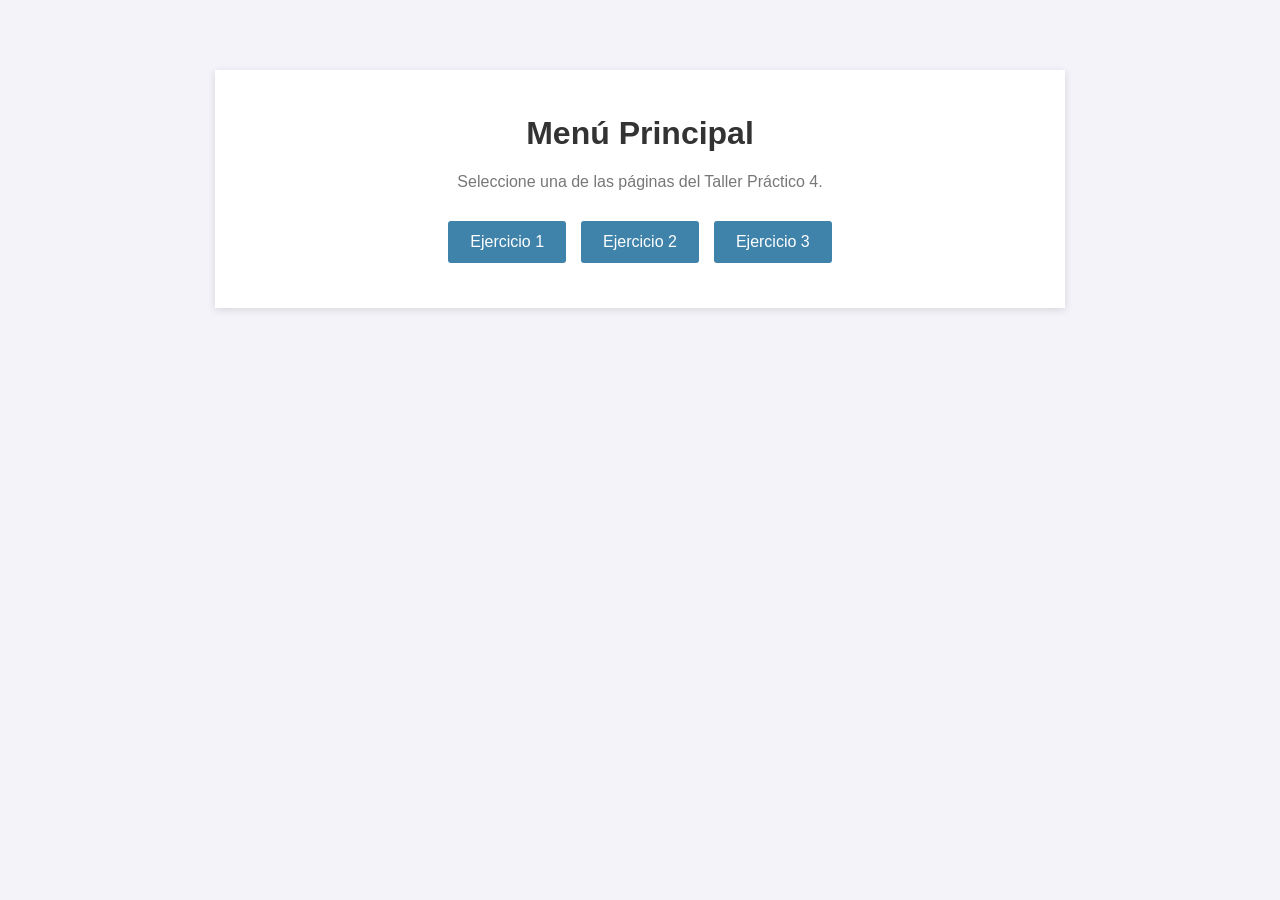
<file: index.html>
<!DOCTYPE html>
<html lang="en">
<head>
    <meta charset="UTF-8">
    <meta name="viewport" content="width=device-width, initial-scale=1.0">
    <title>Menú Principal</title>
    <link rel="stylesheet" href="css/estilos.css">
</head>
<body>
    <main class="menu-principal">
        <h1>Menú Principal</h1>
        <p>Seleccione una de las páginas del Taller Práctico 4.</p>

        <nav class="enlaces">
            <a href="ejercicio1.html">Ejercicio 1</a>
            <a href="ejercicio2.html">Ejercicio 2</a>
            <a href="ejercicio3.html">Ejercicio 3</a>
        </nav>
    </main>
</body>
</html>
</file>
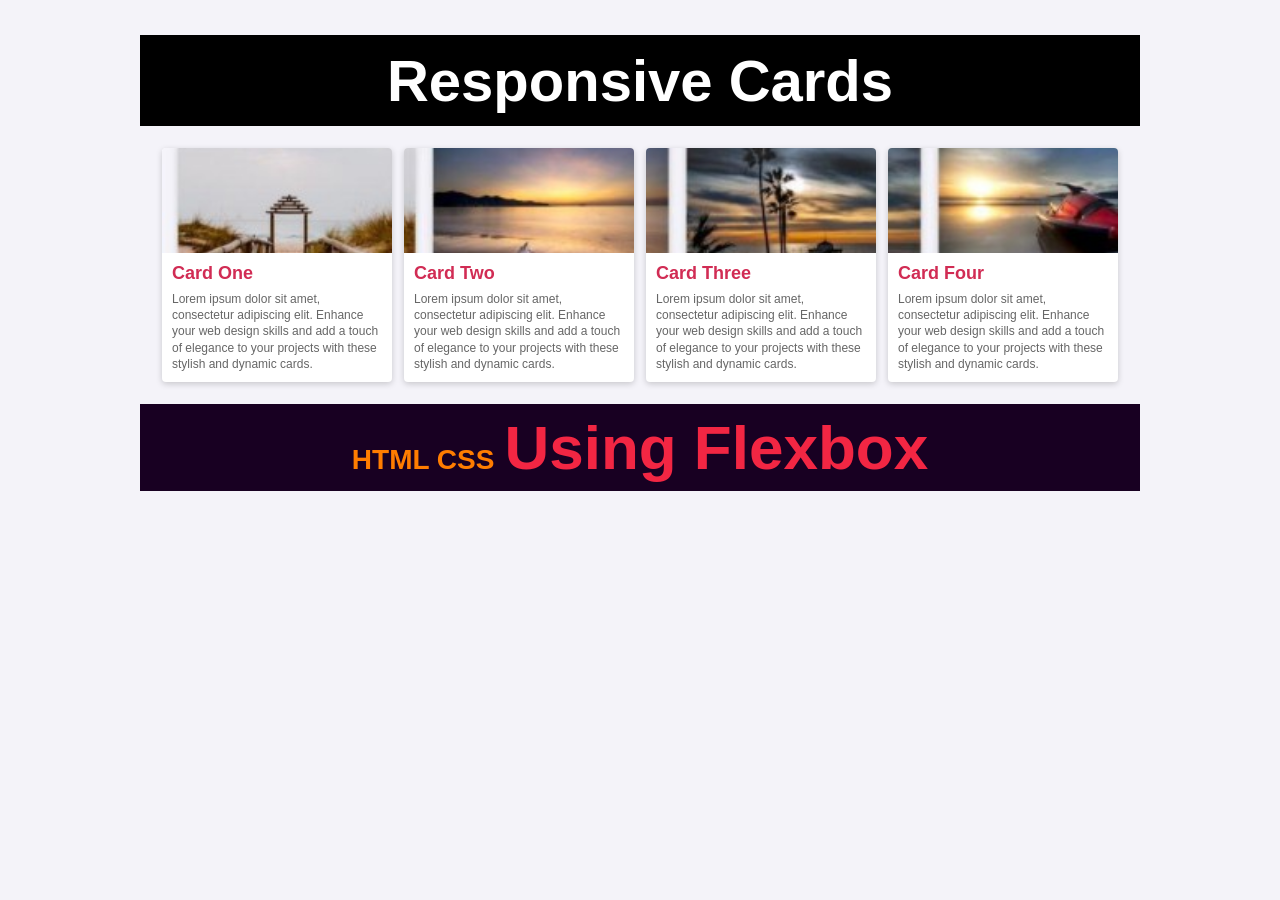
<file: ejercicio1.html>
<!DOCTYPE html>
<html lang="en">
<head>
    <meta charset="UTF-8">
    <meta name="viewport" content="width=device-width, initial-scale=1.0">
    <title>Ejemplo CSS # 1</title>
    <link rel="stylesheet" href="css/estilos.css">
</head>
<body>
    <main class="contenedor">
        <h1 class="responsive-titulo">Responsive Cards</h1>

        <section class="cards">
            <article class="card">
                <img src="img/card1.jpg" alt="Imagen Card One">
                <div class="card-contenido">
                    <h2>Card One</h2>
                    <p>Lorem ipsum dolor sit amet, consectetur adipiscing elit. Enhance your web design skills and add a touch of elegance to your projects with these stylish and dynamic cards.</p>
                </div>
            </article>

            <article class="card">
                <img src="img/card2.jpg" alt="Imagen Card Two">
                <div class="card-contenido">
                    <h2>Card Two</h2>
                    <p>Lorem ipsum dolor sit amet, consectetur adipiscing elit. Enhance your web design skills and add a touch of elegance to your projects with these stylish and dynamic cards.</p>
                </div>
            </article>

            <article class="card">
                <img src="img/card3.jpg" alt="Imagen Card Three">
                <div class="card-contenido">
                    <h2>Card Three</h2>
                    <p>Lorem ipsum dolor sit amet, consectetur adipiscing elit. Enhance your web design skills and add a touch of elegance to your projects with these stylish and dynamic cards.</p>
                </div>
            </article>

            <article class="card">
                <img src="img/card4.jpg" alt="Imagen Card Four">
                <div class="card-contenido">
                    <h2>Card Four</h2>
                    <p>Lorem ipsum dolor sit amet, consectetur adipiscing elit. Enhance your web design skills and add a touch of elegance to your projects with these stylish and dynamic cards.</p>
                </div>
            </article>
        </section>

        <footer class="flexbox-pie">
            <span>HTML CSS</span>Using Flexbox
        </footer>
    </main>
</body>
</html>
</file>
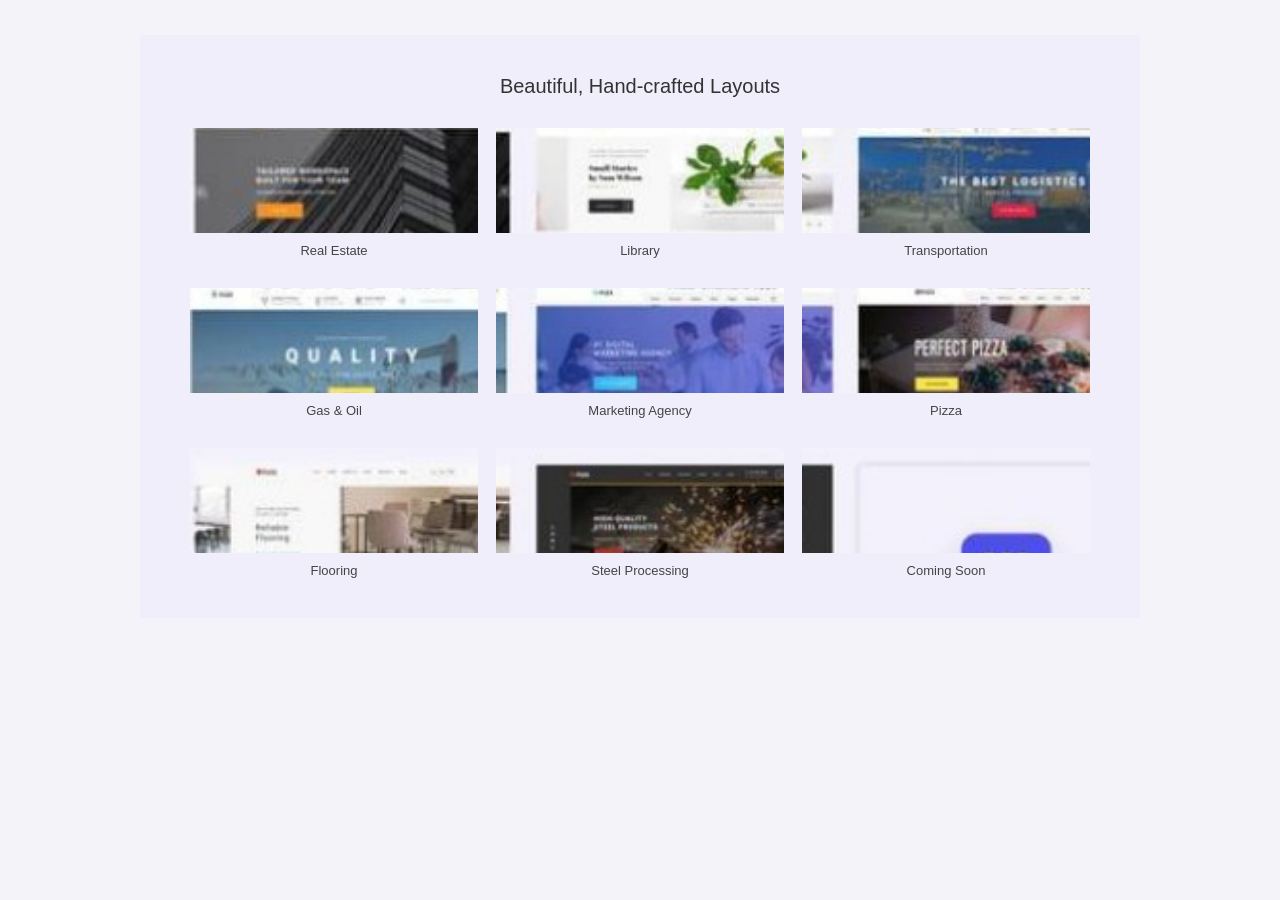
<file: ejercicio2.html>
<!DOCTYPE html>
<html lang="en">
<head>
    <meta charset="UTF-8">
    <meta name="viewport" content="width=device-width, initial-scale=1.0">
    <title>Ejemplo CSS # 2</title>
    <link rel="stylesheet" href="css/estilos.css">
</head>
<body>
    <main class="contenedor">
        <section class="galeria">
            <h1>Beautiful, Hand-crafted Layouts</h1>

            <div class="grid-disenos">
                <article class="diseno">
                    <img src="img/real-estate.jpg" alt="Real Estate">
                    <p>Real Estate</p>
                </article>

                <article class="diseno">
                    <img src="img/library.jpg" alt="Library">
                    <p>Library</p>
                </article>

                <article class="diseno">
                    <img src="img/transportation.jpg" alt="Transportation">
                    <p>Transportation</p>
                </article>

                <article class="diseno">
                    <img src="img/gas-oil.jpg" alt="Gas & Oil">
                    <p>Gas &amp; Oil</p>
                </article>

                <article class="diseno">
                    <img src="img/marketing-agency.jpg" alt="Marketing Agency">
                    <p>Marketing Agency</p>
                </article>

                <article class="diseno">
                    <img src="img/pizza.jpg" alt="Pizza">
                    <p>Pizza</p>
                </article>

                <article class="diseno">
                    <img src="img/flooring.jpg" alt="Flooring">
                    <p>Flooring</p>
                </article>

                <article class="diseno">
                    <img src="img/steel-processing.jpg" alt="Steel Processing">
                    <p>Steel Processing</p>
                </article>

                <article class="diseno">
                    <img src="img/coming-soon.jpg" alt="Coming Soon">
                    <p>Coming Soon</p>
                </article>
            </div>
        </section>
    </main>
</body>
</html>
</file>
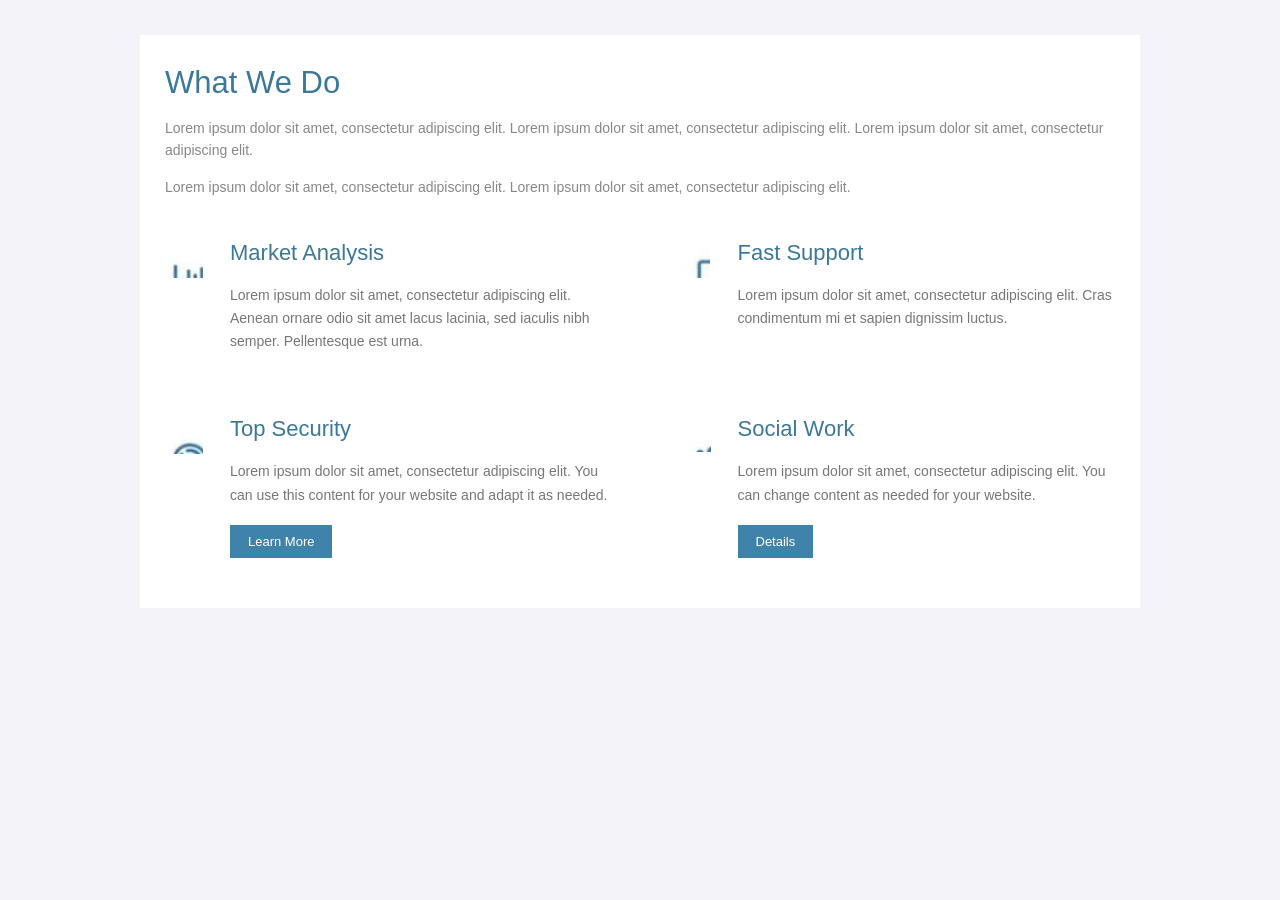
<file: ejercicio3.html>
<!DOCTYPE html>
<html lang="en">
<head>
    <meta charset="UTF-8">
    <meta name="viewport" content="width=device-width, initial-scale=1.0">
    <title>Ejercicio CSS # 3</title>
    <link rel="stylesheet" href="css/estilos.css">
</head>
<body>
    <main class="contenedor">
        <section class="servicios">
            <h1>What We Do</h1>

            <div class="intro">
                <p>Lorem ipsum dolor sit amet, consectetur adipiscing elit. Lorem ipsum dolor sit amet, consectetur adipiscing elit. Lorem ipsum dolor sit amet, consectetur adipiscing elit.</p>
                <p>Lorem ipsum dolor sit amet, consectetur adipiscing elit. Lorem ipsum dolor sit amet, consectetur adipiscing elit.</p>
            </div>

            <div class="servicios-grid">
                <article class="servicio">
                    <img src="img/market-analysis.png" alt="Market Analysis">
                    <div>
                        <h2>Market Analysis</h2>
                        <p>Lorem ipsum dolor sit amet, consectetur adipiscing elit. Aenean ornare odio sit amet lacus lacinia, sed iaculis nibh semper. Pellentesque est urna.</p>
                    </div>
                </article>

                <article class="servicio">
                    <img src="img/fast-support.png" alt="Fast Support">
                    <div>
                        <h2>Fast Support</h2>
                        <p>Lorem ipsum dolor sit amet, consectetur adipiscing elit. Cras condimentum mi et sapien dignissim luctus.</p>
                    </div>
                </article>

                <article class="servicio">
                    <img src="img/top-security.png" alt="Top Security">
                    <div>
                        <h2>Top Security</h2>
                        <p>Lorem ipsum dolor sit amet, consectetur adipiscing elit. You can use this content for your website and adapt it as needed.</p>
                        <a class="boton" href="ejercicio1.html">Learn More</a>
                    </div>
                </article>

                <article class="servicio">
                    <img src="img/social-work.png" alt="Social Work">
                    <div>
                        <h2>Social Work</h2>
                        <p>Lorem ipsum dolor sit amet, consectetur adipiscing elit. You can change content as needed for your website.</p>
                        <a class="boton" href="ejercicio2.html">Details</a>
                    </div>
                </article>
            </div>
        </section>
    </main>
</body>
</html>
</file>
<file: css/estilos.css>
* {
    box-sizing: border-box;
}

body {
    margin: 0;
    font-family: Arial, Helvetica, sans-serif;
    background: #f4f3f9;
    color: #333;
}

a {
    text-decoration: none;
}

.contenedor {
    width: 80%;
    max-width: 1000px;
    margin: 35px auto;
}

/* Página 1 */
.responsive-titulo {
    background: #000;
    color: white;
    text-align: center;
    font-size: 58px;
    font-weight: bold;
    padding: 12px 10px;
    margin: 0;
}

.cards {
    display: flex;
    justify-content: center;
    gap: 12px;
    padding: 22px 0;
    background: #f4f3f9;
}

.card {
    width: 23%;
    background: white;
    box-shadow: 0 2px 6px rgba(0,0,0,.18);
    border-radius: 4px;
    overflow: hidden;
}

.card img {
    width: 100%;
    height: 105px;
    object-fit: cover;
    display: block;
}

.card-contenido {
    padding: 10px;
}

.card h2 {
    margin: 0 0 7px;
    color: #d12c54;
    font-size: 18px;
}

.card p {
    margin: 0;
    color: #666;
    font-size: 12px;
    line-height: 1.35;
}

.flexbox-pie {
    background: #180022;
    color: #f22643;
    font-size: 62px;
    font-weight: bold;
    text-align: center;
    padding: 8px;
}

.flexbox-pie span {
    color: #ff7d00;
    font-size: 28px;
    margin-right: 10px;
}

/* Página 2 */
.galeria {
    background: #f0eefb;
    padding: 40px 50px;
}

.galeria h1 {
    text-align: center;
    font-size: 20px;
    font-weight: normal;
    margin: 0 0 30px;
}

.grid-disenos {
    display: grid;
    grid-template-columns: repeat(3, 1fr);
    gap: 30px 18px;
}

.diseno {
    text-align: center;
}

.diseno img {
    width: 100%;
    height: 105px;
    object-fit: cover;
    display: block;
    background: white;
}

.diseno p {
    margin: 10px 0 0;
    font-size: 13px;
    color: #444;
}

/* Página 3 */
.servicios {
    background: white;
    padding: 30px 25px 50px;
}

.servicios h1 {
    color: #3c7899;
    font-size: 31px;
    font-weight: normal;
    margin: 0 0 16px;
}

.intro {
    color: #888;
    line-height: 1.6;
    font-size: 14px;
    margin-bottom: 42px;
}

.servicios-grid {
    display: grid;
    grid-template-columns: 1fr 1fr;
    column-gap: 65px;
    row-gap: 45px;
}

.servicio {
    display: grid;
    grid-template-columns: 50px 1fr;
    column-gap: 15px;
}

.servicio img {
    width: 38px;
    height: 38px;
    object-fit: contain;
}

.servicio h2 {
    color: #3c7899;
    font-size: 22px;
    font-weight: normal;
    margin: 0 0 18px;
}

.servicio p {
    color: #777;
    font-size: 14px;
    line-height: 1.65;
    margin: 0 0 18px;
}

.boton {
    display: inline-block;
    background: #3f82aa;
    color: white;
    padding: 9px 18px;
    font-size: 13px;
}

/* Menú principal */
.menu-principal {
    width: 80%;
    max-width: 850px;
    margin: 70px auto;
    background: white;
    padding: 45px;
    text-align: center;
    box-shadow: 0 2px 8px rgba(0,0,0,.12);
}

.menu-principal h1 {
    color: #333;
    margin-top: 0;
}

.menu-principal p {
    color: #777;
}

.enlaces {
    display: flex;
    justify-content: center;
    gap: 15px;
    flex-wrap: wrap;
    margin-top: 30px;
}

.enlaces a {
    background: #3f82aa;
    color: white;
    padding: 12px 22px;
    border-radius: 3px;
}

/* Ajuste para pantallas pequeñas */
@media (max-width: 700px) {
    .contenedor,
    .menu-principal {
        width: 94%;
    }

    .responsive-titulo {
        font-size: 38px;
    }

    .cards {
        flex-direction: column;
        align-items: center;
    }

    .card {
        width: 85%;
    }

    .grid-disenos {
        grid-template-columns: 1fr;
    }

    .servicios-grid {
        grid-template-columns: 1fr;
        row-gap: 35px;
    }

    .flexbox-pie {
        font-size: 40px;
    }
}
</file>
